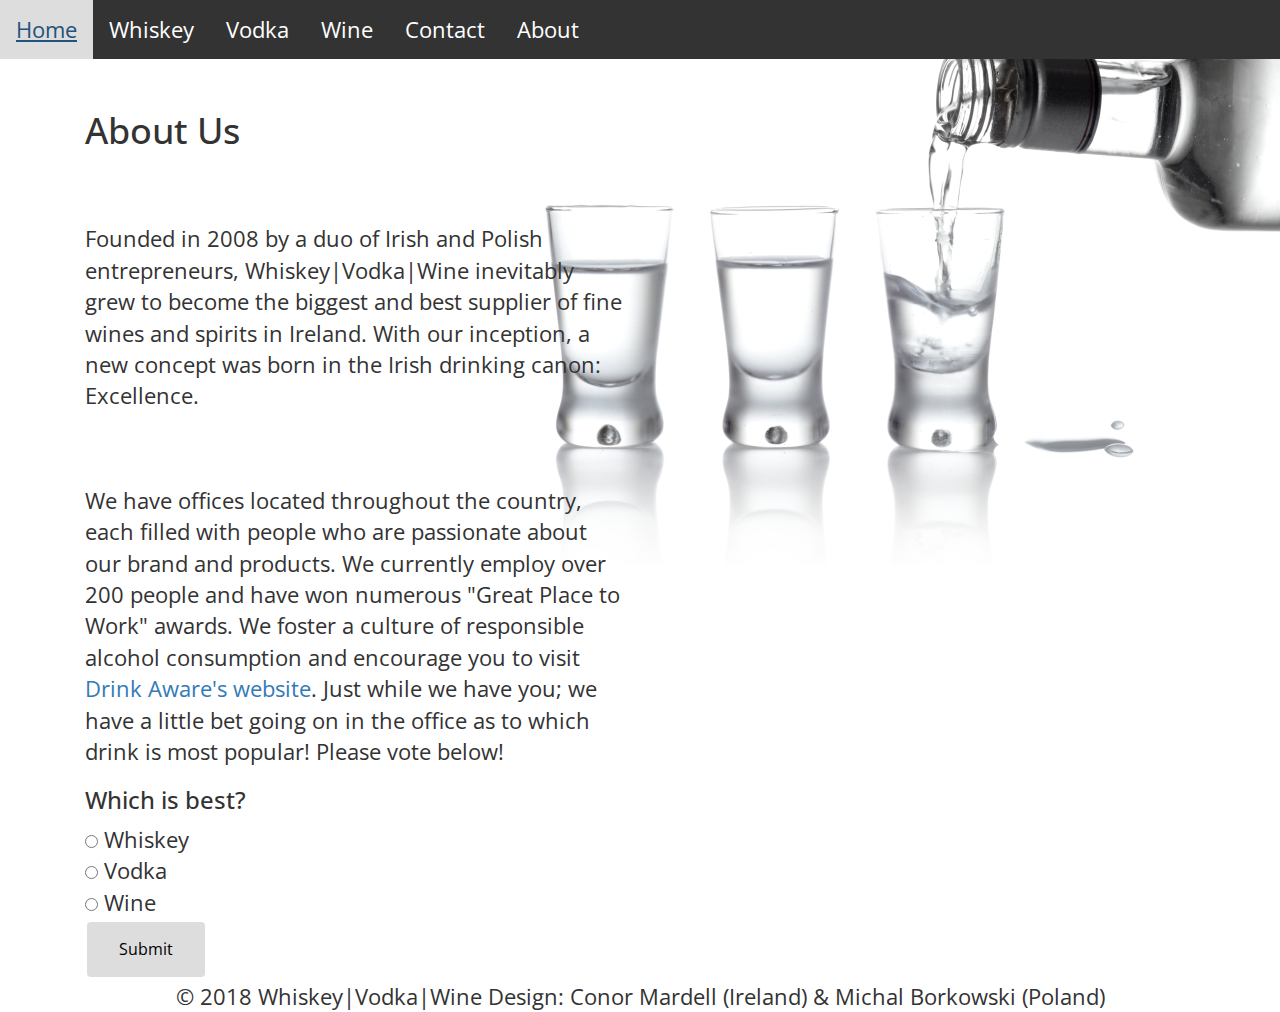
<file: about.html>
<!DOCTYPE html> 

<html lang="en"> 



	<head>
	
		<link href='https://fonts.googleapis.com/css?family=Open Sans Condensed:300' rel='stylesheet'>
		<link rel="stylesheet" href="https://maxcdn.bootstrapcdn.com/bootstrap/3.3.7/css/bootstrap.min.css">
		<link rel="stylesheet" href="external.css">	
		
		
		<meta charset="UTF-8"> 
		
		<title>W|V|W About</title>
		
		<script type="text/javascript" src="externalJavaScript.js">
		
	</script>
			
	</head>

	<body background="Sm-Alcohol-Effect.jpg">
			<ul>
				<li><a href="index.html">Home</a></li>
				<li><a href="whiskey.html">Whiskey</a></li>
				<li><a href="vodka.html">Vodka</a></li>
				<li><a href="wine.html">Wine</a></li>
				<li><a href="contact.html">Contact</a></li>
				<li><a href="about.html">About</a></li>
				
				
			</ul>
	
    
        <div></div><br>
		
       
		<div class="container">
                
			<div class="col-xl-5 col-lg-6 tm-flex-center-v tm-text-container tm-section-left">
                <h1>About Us</h1><br><br>
				<p>Founded in 2008 by a duo of Irish and Polish entrepreneurs, Whiskey|Vodka|Wine inevitably grew to become the biggest and best supplier of fine wines and spirits in Ireland. With our inception, a new concept was born in the Irish drinking canon: Excellence.</p><br><br>						
				<p>We have offices located throughout the country, each filled with people who are passionate about our brand and products. We currently employ over 200 people and have won numerous "Great Place to Work" awards. We foster a culture of responsible alcohol consumption and encourage you to visit <a href="https://www.drinkaware.ie/">Drink Aware's website</a>. Just while we have you; we have a little bet going on in the office as to which drink is most popular! Please vote below!</p>
							
				<h3>Which is best?</h3>
					<form>
						<input type="radio" value="Whiskey"> Whiskey<br>
						<input type="radio"  value="Vodka"> Vodka<br>
						<input type="radio"  value="Wine"> Wine <br>
						<input class="btn" type="submit" value="Submit" onclick="poll_vote();">				
					</form>
                        
			</div>
		</div>
                                              
        
		
       
   
        <footer class="container" align="center">
		
            <div>                
                   &copy; 2018 Whiskey|Vodka|Wine Design: Conor Mardell (Ireland) & Michal Borkowski (Poland)
                                   
            </div>
			
        </footer>
    
		
	</body>
</html>
</file>
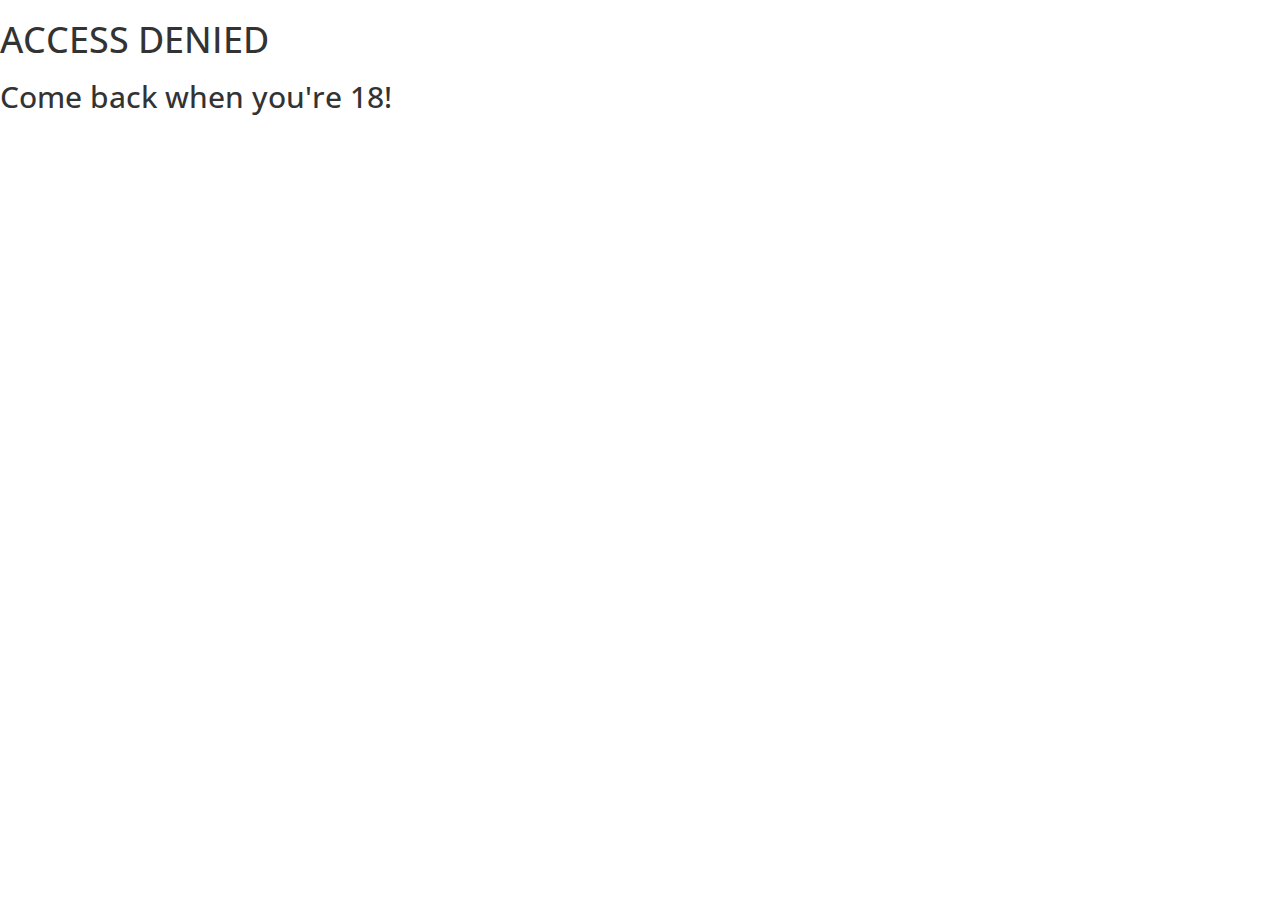
<file: accessdenied.html>
<!DOCTYPE html> 

<html lang="en"> 



	<head>
	
		<link href='https://fonts.googleapis.com/css?family=Open Sans Condensed:300' rel='stylesheet'>
		<link rel="stylesheet" href="https://maxcdn.bootstrapcdn.com/bootstrap/3.3.7/css/bootstrap.min.css">
		<link rel="stylesheet" href="external.css">	
		
		
		
		<meta charset="UTF-8"> 
		
		<title>ACCESS DENIED</title>
						
	</head>

	<body>
			<h1> ACCESS DENIED</h1>
			<h2> Come back when you're 18!</h2>
	</body>

</html>
</file>
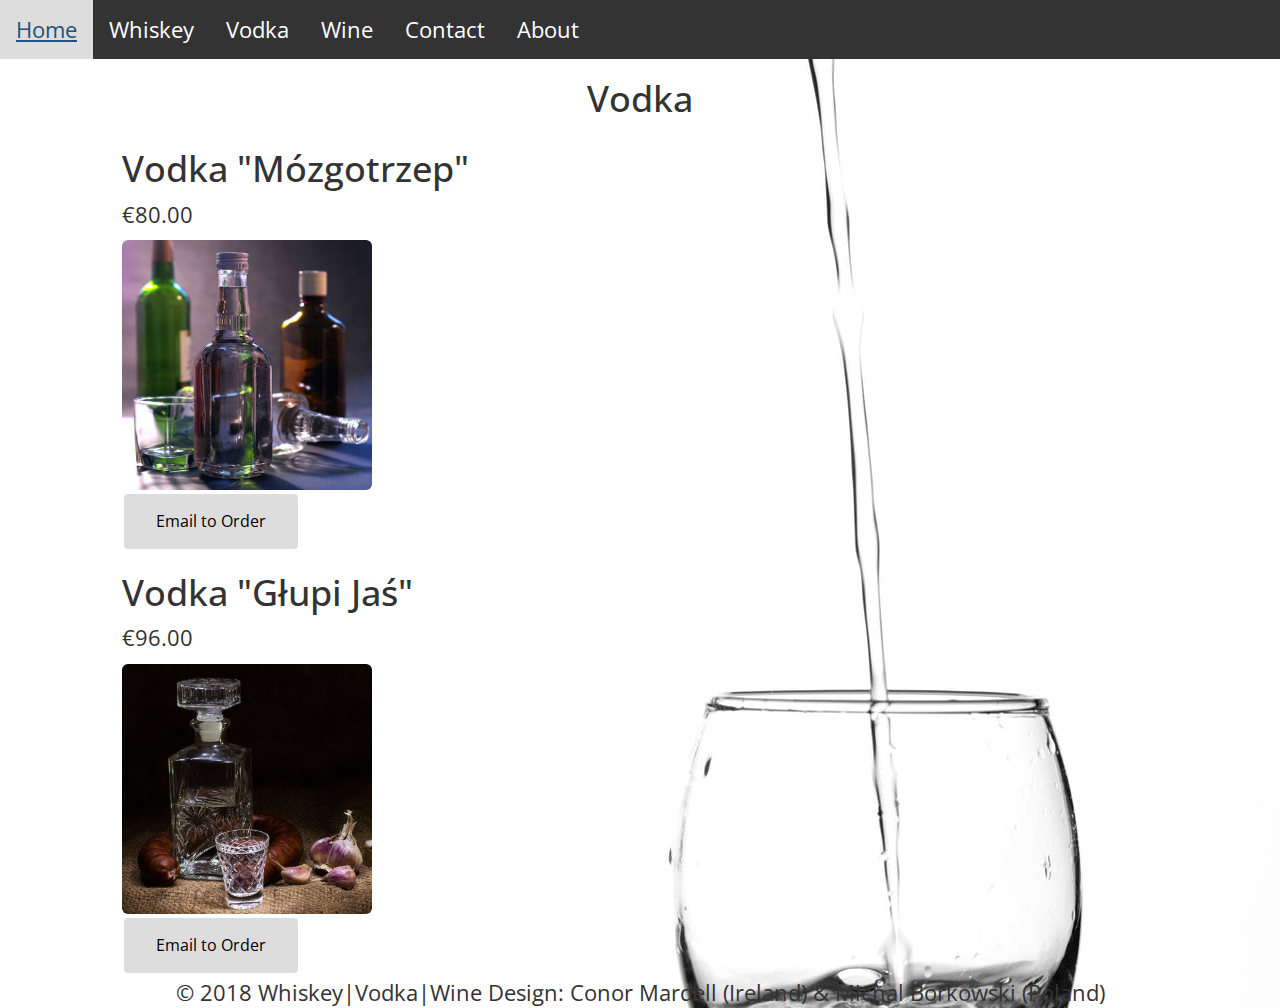
<file: vodka.html>
<!DOCTYPE html> 

<html lang="en"> 



	<head>
	
		<link href='https://fonts.googleapis.com/css?family=Open Sans Condensed:300' rel='stylesheet'>
		<link rel="stylesheet" href="https://maxcdn.bootstrapcdn.com/bootstrap/3.3.7/css/bootstrap.min.css">
		<link rel="stylesheet" href="external.css">	
		
		
		
		
		
		<meta charset="UTF-8"> 
		
		<title>W|V|W Vodka</title>
		
		
			
		
			
	</head>

	<body  background="waterpexels.jpeg">
	
			<ul>
				<li><a href="index.html">Home</a></li>
				<li><a href="whiskey.html">Whiskey</a></li>
				<li><a href="vodka.html">Vodka</a></li>
				<li><a href="wine.html">Wine</a></li>
				<li><a href="contact.html">Contact</a></li>
				<li><a href="about.html">About</a></li>
			</ul>
	

			
			<div id="dZero"> 
				<h1 align="center">Vodka</h1>
				
				
			
					<div class="col-sm-1">
						
					</div>
				
					<div class="col-sm-11">
						<h1>Vodka "Mózgotrzep"</h1>
						<p>€80.00 </p>
						<img src="woda.jpg" alt="Vodka" class="img-rounded" height="250" width="250">
						<form action="mailto:sales@wineandwhiskey.ie" method="post">
							<input class="btn" type="submit" value="Email to Order" />						</form>
							
					</div>
					
					<div class="col-sm-1">
						
					</div>
				
					<div class="col-sm-11">
						<h1>Vodka "Głupi Jaś"</h1>
						<p>€96.00</p>
						<img src="wuda.jpg" alt="Vodka"  class="img-rounded" height="250" width="250"><br>
						<form action="mailto:sales@wineandwhiskey.ie" method="post">
							<input class="btn" type="submit" value="Email to Order" />						</form>
					</div>			
					
				
			</div>
					 <footer class="container" align="center">						<div>                                   &copy; 2018 Whiskey|Vodka|Wine Design: Conor Mardell (Ireland) & Michal Borkowski (Poland)                                   				</div>						</footer>
		
			
			
			
	</body>

</html>
</file>
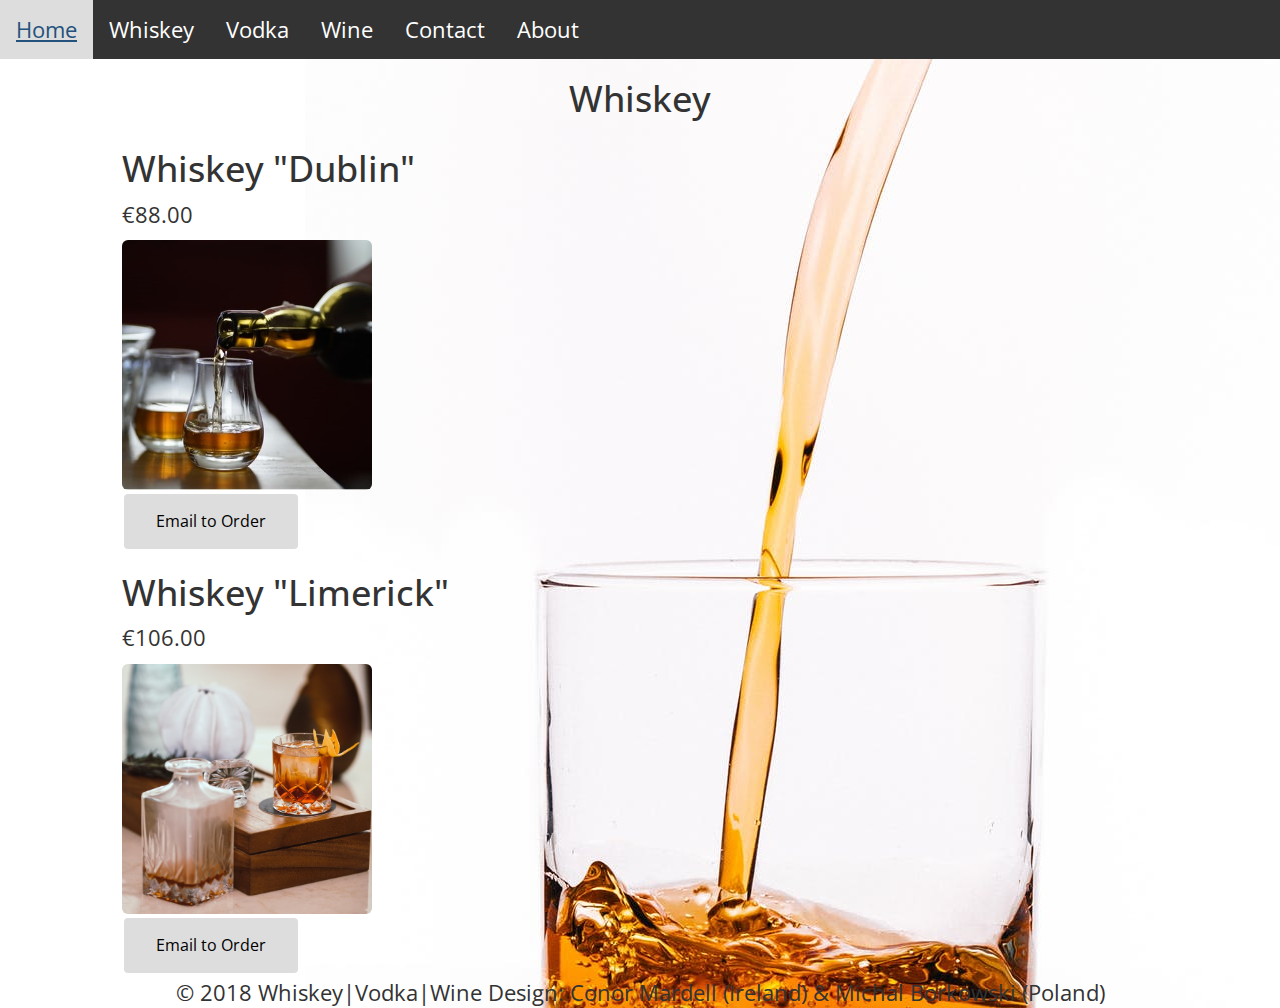
<file: whiskey.html>
<!DOCTYPE html> 

<html lang="en"> 



	<head>
	
		<link href='https://fonts.googleapis.com/css?family=Open Sans Condensed:300' rel='stylesheet'>
		<link rel="stylesheet" href="https://maxcdn.bootstrapcdn.com/bootstrap/3.3.7/css/bootstrap.min.css">
		<link rel="stylesheet" href="external.css">	
		
		
		
		<meta charset="UTF-8"> 
		
		<title>W|V|W Whiskey</title>
		
	
				
	</head>

	<body  background="whiskey1.jpg">
	
			<ul>
				<li><a href="index.html">Home</a></li>
				<li><a href="whiskey.html">Whiskey</a></li>
				<li><a href="vodka.html">Vodka</a></li>
				<li><a href="wine.html">Wine</a></li>
				<li><a href="contact.html">Contact</a></li>
				<li><a href="about.html">About</a></li>
			</ul>
	

			
			<div id="dZero"> 
				<h1 align="center">Whiskey</h1>
				
				
			
					<div class="col-sm-1">
						
					</div>
				
					<div class="col-sm-11">
						<h1>Whiskey "Dublin"</h1>
						<p>€88.00 </p>
						<img src="whiski.jpg" alt="Whiskey" class="img-rounded" height="250" width="250">
						<form action="mailto:sales@wineandwhiskey.ie" method="post">
							<input class="btn" type="submit" value="Email to Order"/>
						</form>
							
					</div>
					
					<div class="col-sm-1">
						
					</div>
				
					<div class="col-sm-11">
						<h1>Whiskey "Limerick"</h1>
						<p>€106.00</p>
						<img src="whi.png" alt="Whiskey" class="img-rounded" height="250" width="250"><br>
						<form action="mailto:sales@wineandwhiskey.ie" method="post">
							<input class="btn" type="submit" value="Email to Order" />
						</form>
					</div>			
					
				
			</div>
			
			 <footer class="container" align="center">
		
				<div>                
                   &copy; 2018 Whiskey|Vodka|Wine Design: Conor Mardell (Ireland) & Michal Borkowski (Poland)
                                   
				</div>
			
			</footer>
			
			
			
	</body>

</html>
</file>
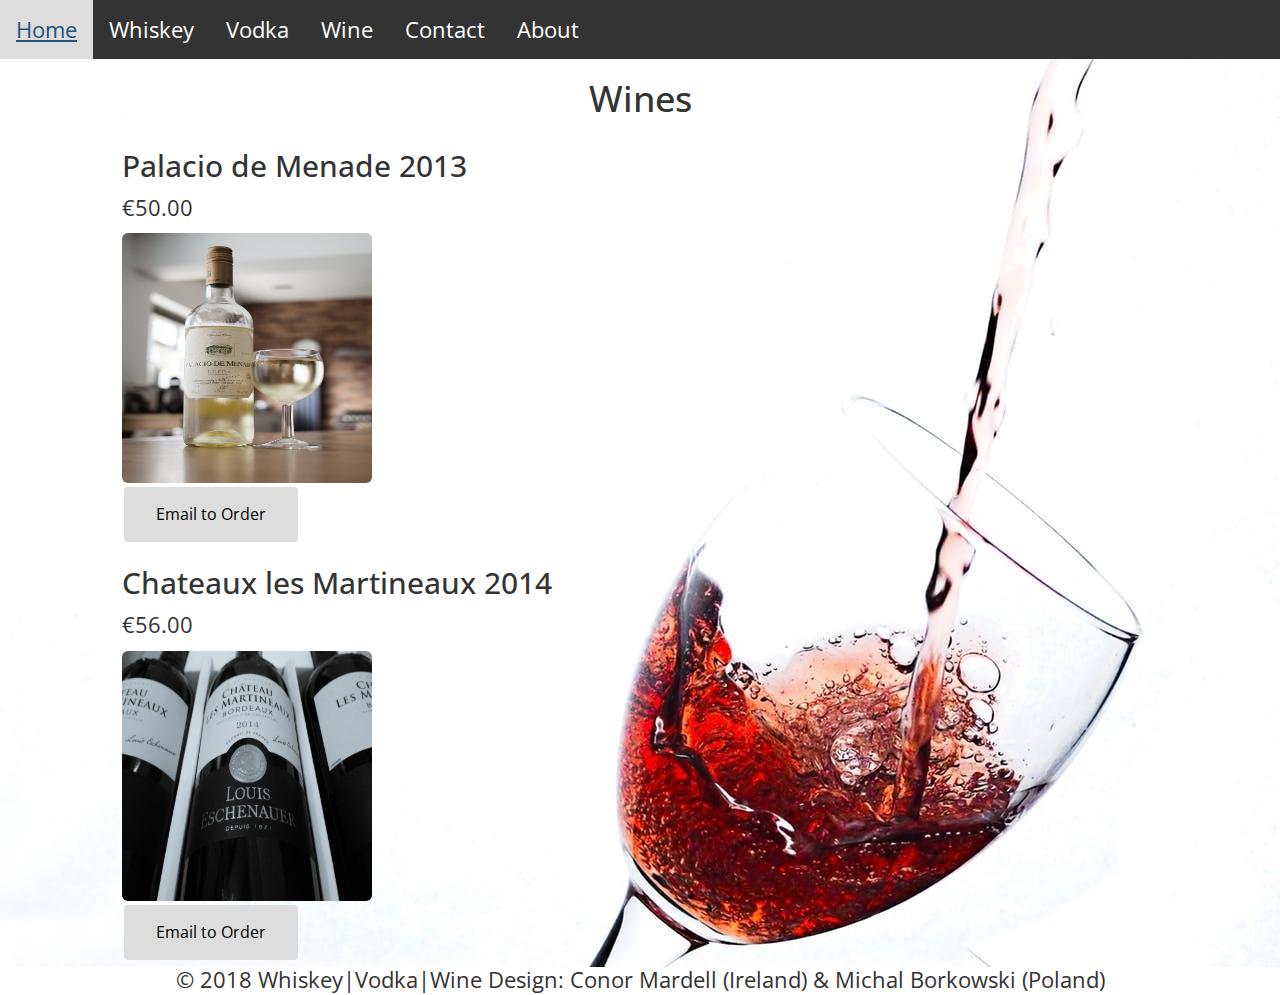
<file: wine.html>
<!DOCTYPE html> 

<html lang="en"> 



	<head>
	
		<link href='https://fonts.googleapis.com/css?family=Open Sans Condensed:300' rel='stylesheet'>
		<link rel="stylesheet" href="https://maxcdn.bootstrapcdn.com/bootstrap/3.3.7/css/bootstrap.min.css">
		<link rel="stylesheet" href="external.css">	
		
		
		
		
		
		<meta charset="UTF-8"> 
		
		<title>W|V|W Wine</title>
		

		
	
		
			
		
			
	</head>

	<body  background="winepexels.jpeg">
	
			<ul>
				<li><a href="index.html">Home</a></li>
				<li><a href="whiskey.html">Whiskey</a></li>
				<li><a href="vodka.html">Vodka</a></li>
				<li><a href="wine.html">Wine</a></li>
				<li><a href="contact.html">Contact</a></li>
				<li><a href="about.html">About</a></li>
			</ul>
	

			
			<div id="dZero"> 
				<h1 align="center">Wines</h1>
				
				
			
					<div class="col-sm-1">
						
					</div>
				
					<div class="col-sm-11">
						<h2>Palacio de Menade 2013</h2>
						<p>€50.00 </p>
						<img src="wine1pexels.jpeg"  alt="Palacio de Menade 2013" class="img-rounded" height="250" width="250">
						<form action="mailto:sales@wineandwhiskey.ie" method="post">
							<input class="btn" type="submit" value="Email to Order" />
						</form>
							
					</div>
					
					<div class="col-sm-1">
						
					</div>
				
					<div class="col-sm-11">
						<h2>Chateaux les Martineaux 2014</h2>
						<p>€56.00</p>
						<img src="wine2pexels.jpeg" alt="Chateaux les Martineaux 2014"  class="img-rounded" height="250" width="250"><br>
						<form action="mailto:sales@wineandwhiskey.ie" method="post">
							<input class="btn" type="submit" value="Email to Order" /><br>
						</form>
					</div>			
					
			</div>
			
			 <footer class="container" align="center">
		
				<div>                
                   &copy; 2018 Whiskey|Vodka|Wine Design: Conor Mardell (Ireland) & Michal Borkowski (Poland)
                                   
				</div>
			
			</footer>
					
	</body>

</html>
</file>
<file: external.css>
.btn {
				background-color: #ddd;
				border: none;
				color: black;
				padding: 16px 32px;
				text-align: center;
				font-size: 16px;
				margin: 4px 2px;
				transition: 0.3s;
		}

		.btn:hover {
				background-color: #000000;
				color: white;
		}
		
		.class { 
				font-family: Open Sans; 
		}
		
		ul {
			position: -webkit-sticky;
			position: sticky;
			top: 0;
			list-style-type: none;
			margin: 0;
			padding: 0;
			overflow: hidden;
			background-color: #333;
			z-index: 99999;
		}

		li {
			float: left;
		}

		li a{
			display: block;
			color: white;
			text-align: center;
			padding: 14px 16px;
			text-decoration: none;
		}


		li a:hover{
					background-color: #ddd;
		}	
		
		dZero{
				width: 100%;
				height: 200px;
				background-image: none;
		}
			
		body{
				 
				
				background-repeat: no-repeat;
				background-position: right top; 


				
				background-repeat: no-repeat;
				background-position: right top;  

				
				font-family: 'Open Sans Condensed';font-size: 22px;
				border:10;
				

				
				
		}
		
			
				
			@media screen and (max-width: 1200px)
			{
				body{
					
				}
				#pagewrap{
					width: 94%
				}	
				#content{
					width: 65%;
				}
				#sidebar{
					width: 30%;
				}
			}
			
			
			
			
			
			@media screen and (max-width: 900px)
			{
				body{
					background: none;
					
				}
					
				#content{
					width: auto;
					float: none;
				}
				#myVideo{
						display: none;
				}
				
					
				
				
			}
			
			
			@media screen and (max-width: 480px)
			{
				body{
					color: black;
					background: none;
				}
					
				#header{
					height: auto;
				}
				h1{
					font-size: 24px;
				}
				
				#sidebar{
					display: none;
				}
				#myVideo{
						display: none;
				}
			}

			#myVideo {
    				position: fixed;
    				right: 0;
   				 bottom: 0;
   				 min-width: 100%; 
   				 min-height: 100%;
			}

			#map {
       				 height: 200px; 
        			 width: 25%; 
      			 }
				 
			#h1 {
				color: white;
			}
</file>
